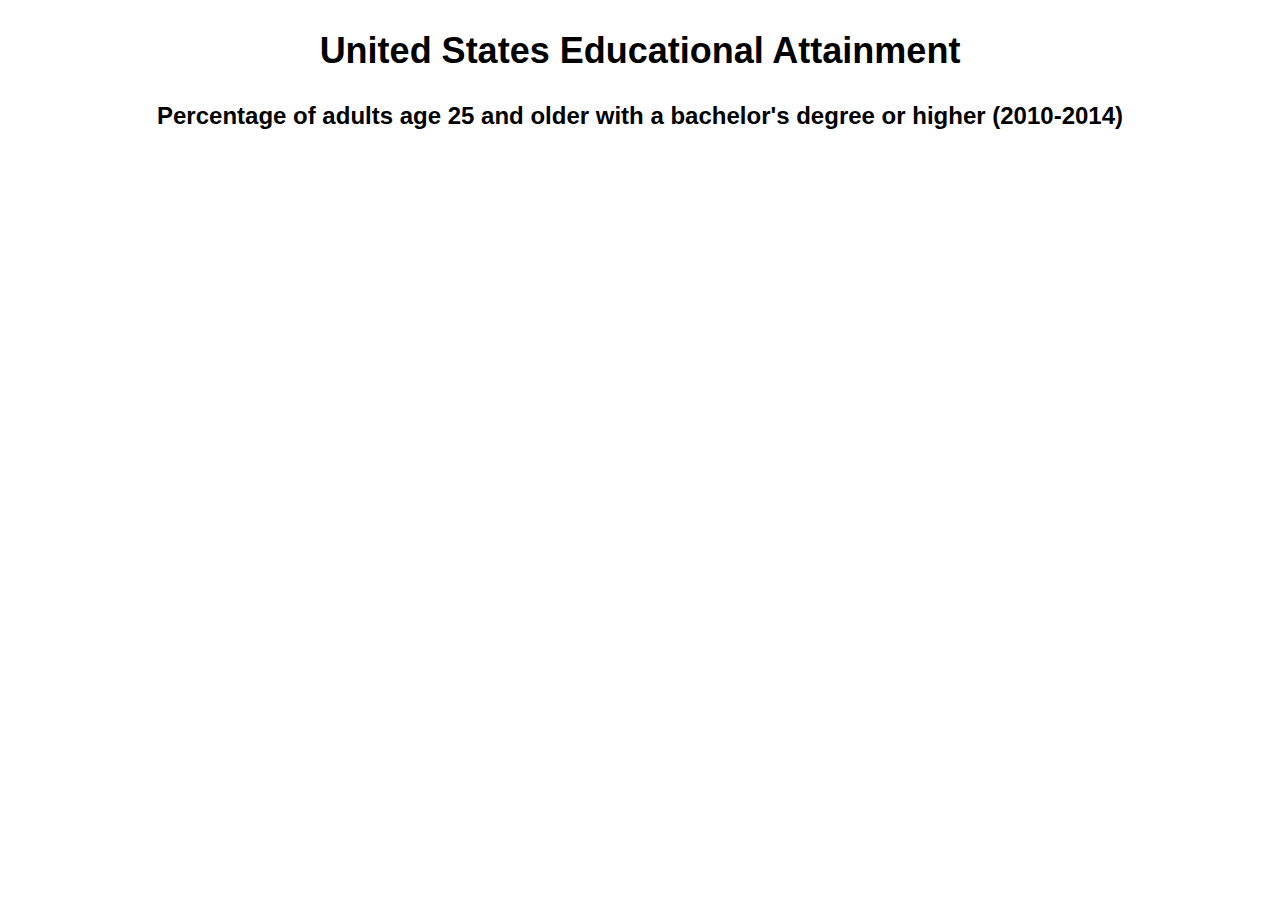
<file: choropleth-map/index.html>
<!DOCTYPE html>
<html lang="en">
<head>
  <meta charset="UTF-8">
  <meta name="viewport" content="width=device-width, initial-scale=1.0">
  <meta http-equiv="X-UA-Compatible" content="ie=edge">
  <title>Choropleth Chart</title>
  <link rel="stylesheet" href="style.css">
</head>
<body>
  <h1 id="title">United States Educational Attainment</h1>
  <h2 id="description">Percentage of adults age 25 and older with a bachelor's degree or higher (2010-2014)</h2>
  <svg></svg>
  <script src="https://d3js.org/d3.v5.min.js"></script>
  <script src="https://d3js.org/topojson.v3.min.js"></script>
  <script src="main.js"></script>
</body>
</html>
</file>
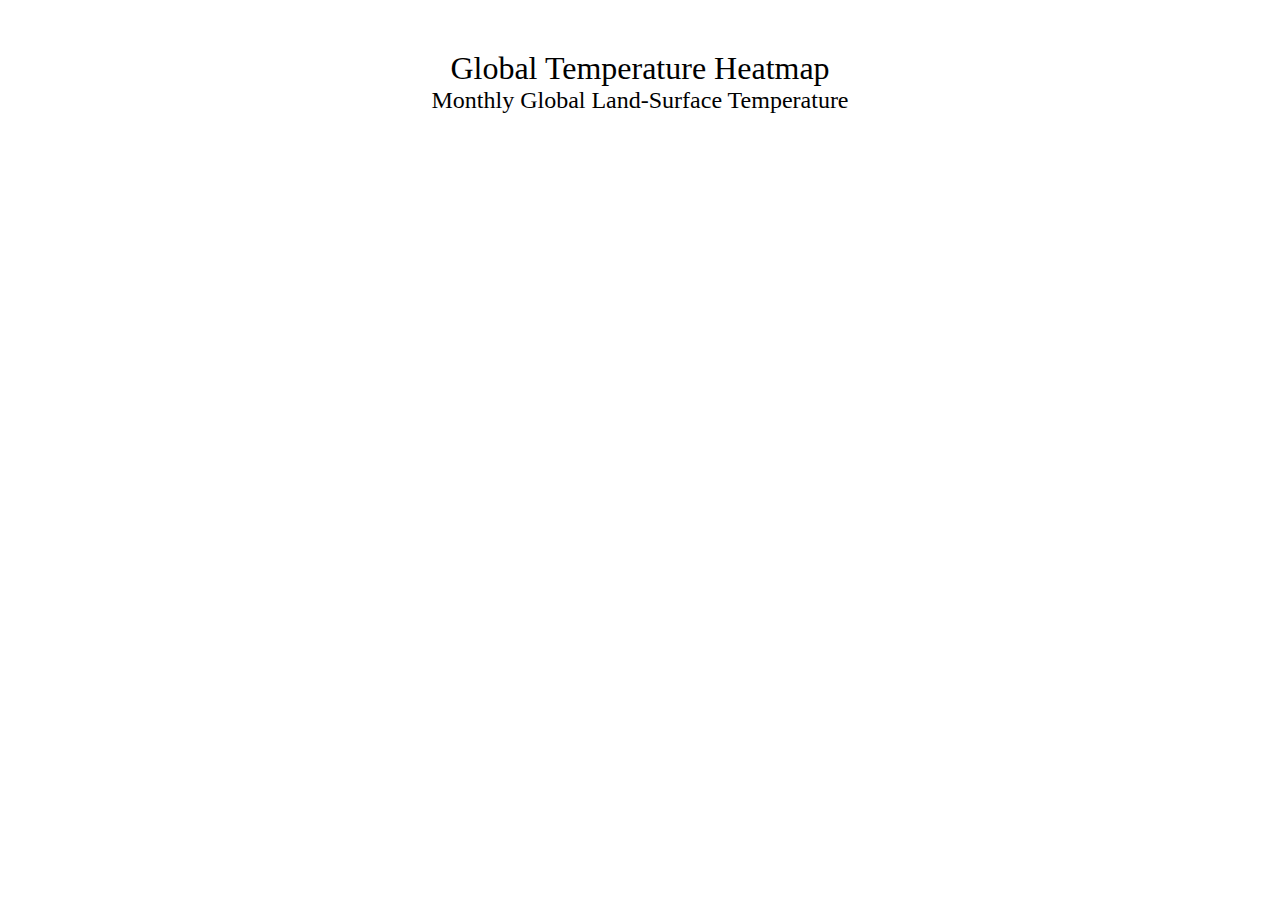
<file: Heat-Map/index.html>
<!DOCTYPE html>
<html>
  <head>
    <meta charset="UTF-8">
    <title>Global Temperature Heatmap</title>
    <link rel="stylesheet" href="styles.css">
  </head>
  <body>
    <div id="title">Global Temperature Heatmap</div>
    <div id="description">Monthly Global Land-Surface Temperature</div>
    <svg id="heatmap"></svg>
    <script src="https://d3js.org/d3.v7.min.js"></script>
    <script src="https://cdn.freecodecamp.org/testable-projects-fcc/v1/bundle.js"></script>
    <script src="main.js"></script>
  </body>
</html>
</file>
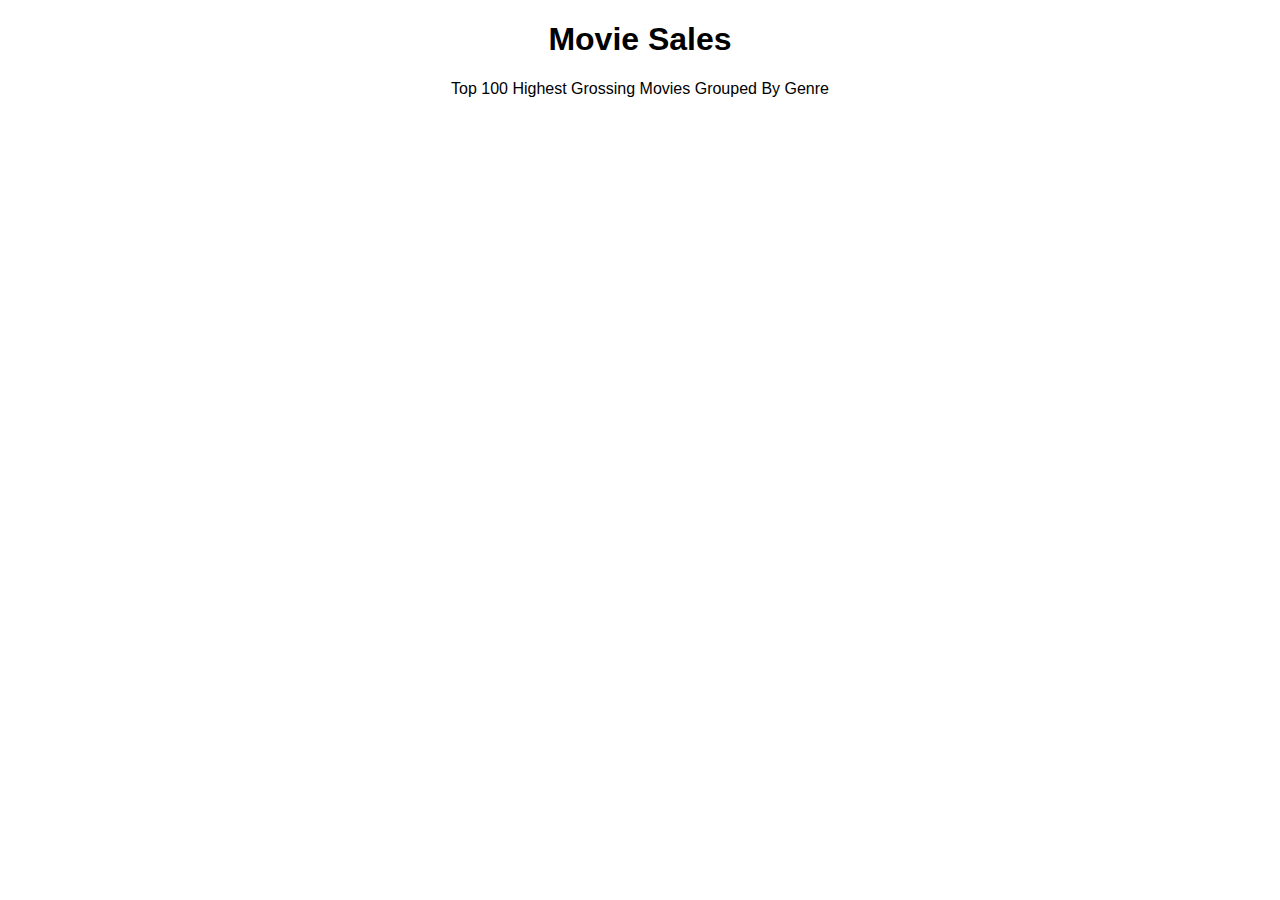
<file: Tree Map/index.html>
<!DOCTYPE html>
<html lang="en">

<head>
  <meta charset="UTF-8">
  <meta name="viewport" content="width=device-width, initial-scale=1.0">
  <meta http-equiv="X-UA-Compatible" content="ie=edge">
  <title>Tree Map</title>
  <link rel="stylesheet" href="style.css">
</head>

<body>
  <div id="main">
    <h1 id="title">Movie Sales</h1>
    <div id="description">
      Top 100 Highest Grossing Movies Grouped By Genre
    </div>
    <div id="content">
      <svg id="treemap"></svg>
      <div id="legend"></div>
    </div>
  </div>
  <script src="https://d3js.org/d3.v5.min.js"></script>
  <script src="main.js"></script>
</body>

</html>
</file>
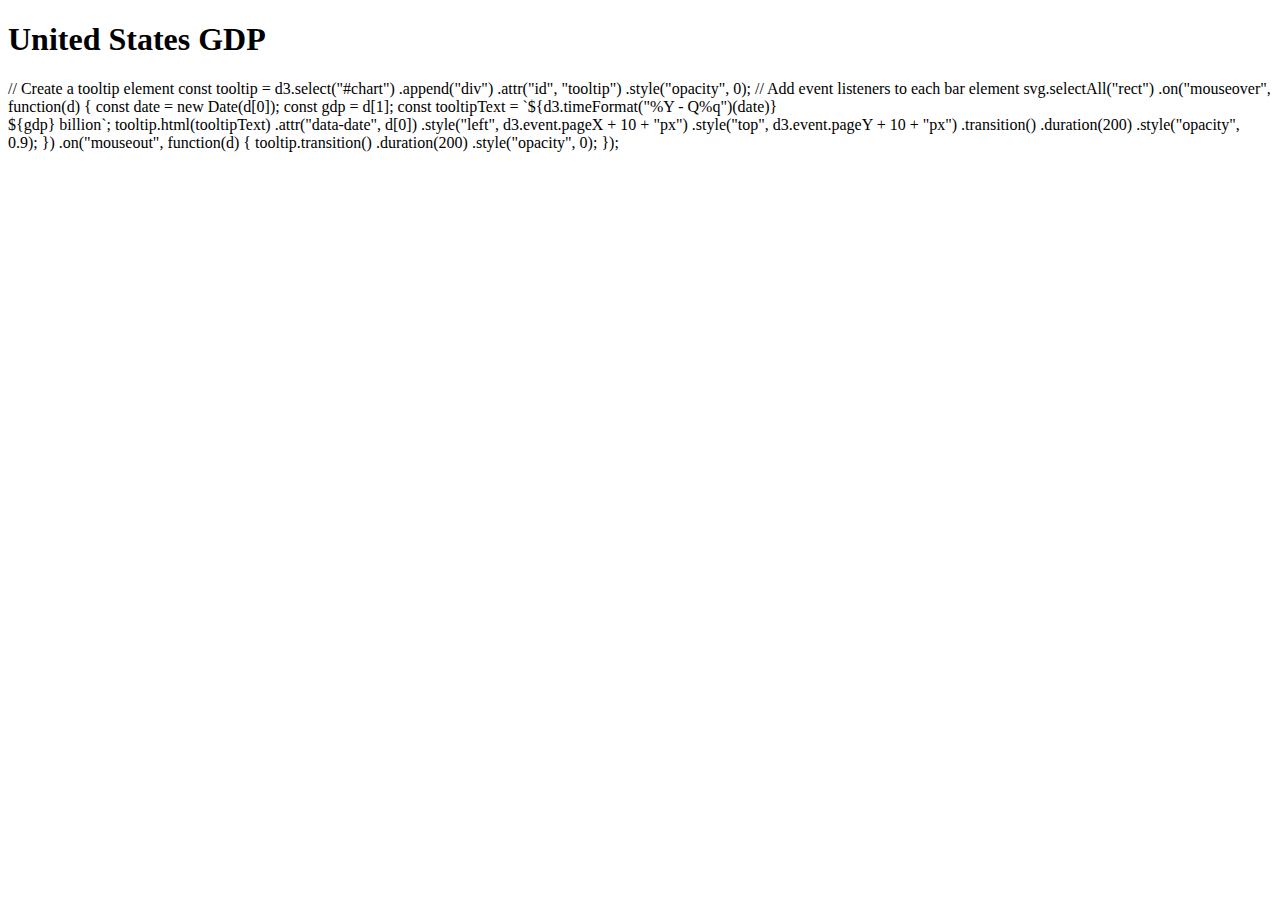
<file: visualize-data-using-bar-chart/index.html>
<!DOCTYPE html>
<html lang="en">
  <head>
    <meta charset="UTF-8" />
    <meta http-equiv="X-UA-Compatible" content="IE=edge" />
    <meta name="viewport" content="width=device-width, initial-scale=1.0" />
    <title>Data Visualization Using Bar Chart</title>
    <link
      href="https://cdn.jsdelivr.net/npm/bootstrap@5.0.2/dist/css/bootstrap.min.css"
      rel="stylesheet"
      integrity="sha384-EVSTQN3/azprG1Anm3QDgpJLIm9Nao0Yz1ztcQTwFspd3yD65VohhpuuCOmLASjC"
      crossorigin="anonymous"
    />
    <script
      src="https://cdn.jsdelivr.net/npm/bootstrap@5.0.2/dist/js/bootstrap.bundle.min.js"
      integrity="sha384-MrcW6ZMFYlzcLA8Nl+NtUVF0sA7MsXsP1UyJoMp4YLEuNSfAP+JcXn/tWtIaxVXM"
      crossorigin="anonymous"
    ></script>

    <style>
      .bar:hover {
        fill: greenyellow;
      }
    </style>
  </head>
  <body>
    <div class="container">
      <div class="row">
        <div class="col-12">
          <h1 id="title" class="display-3 text-center">United States GDP</h1>

          <!-- bar chart -->
          <div id="chart"></div>
        </div>
      </div>
    </div>

    <!-- d3 cdn -->
    <script src="https://d3js.org/d3.v7.min.js"></script>

    <!-- fetch data from api -->
    <script>
      var url =
        "https://raw.githubusercontent.com/freeCodeCamp/ProjectReferenceData/master/GDP-data.json";

      fetch(url)
        .then((response) => response.json())
        .then((data) => {
          const w = 1000;
          const h = 500;
          const padding = 60;

          // Create an SVG element
          const svg = d3
            .select("#chart")
            .append("svg")
            .attr("width", w)
            .attr("height", h);

          // Scale the x-axis
          const xScale = d3
            .scaleTime()
            .domain([
              d3.min(data.data, (d) => new Date(d[0])),
              d3.max(data.data, (d) => new Date(d[0])),
            ])
            .range([padding, w - padding]);

          // Scale the y-axis
          const yScale = d3
            .scaleLinear()
            .domain([0, d3.max(data.data, (d) => d[1])])
            .range([h - padding, padding]);

          // Create x-axis
          svg
            .append("g")
            .attr("id", "x-axis")
            .attr("transform", `translate(0, ${h - padding})`)
            .call(
              d3
                .axisBottom(xScale)
                .ticks(d3.timeYear.every(5))
                .tickFormat(d3.timeFormat("%Y"))
            );

          // Create y-axis
          svg
            .append("g")
            .attr("id", "y-axis")
            .attr("transform", `translate(${padding}, 0)`)
            .call(d3.axisLeft(yScale).ticks(10));

          // Add class "tick" to each tick label
          d3.selectAll(".tick text").attr("class", "tick");

          // Create rectangles to represent the data
          svg
            .selectAll("rect")
            .data(data.data)
            .enter()
            .append("rect")
            .attr("class", "bar")
            .attr("data-date", (d) => d[0]) // add data-date attribute
            .attr("data-gdp", (d) => d[1]) // add data-gdp attribute
            .attr("x", (d, i) => xScale(new Date(d[0])))
            .attr("y", (d) => yScale(d[1]))
            .attr("width", (w - 2 * padding) / data.data.length)
            .attr("height", (d) => h - yScale(d[1]) - padding)
            .attr("fill", "green")
            .append("title")
            .text((d) => `${d[0]}: $${d[1]} billion`);
        });
    </script>
  </body>
</html>

// Create a tooltip element
const tooltip = d3.select("#chart")
  .append("div")
  .attr("id", "tooltip")
  .style("opacity", 0);

// Add event listeners to each bar element
svg.selectAll("rect")
  .on("mouseover", function(d) {
    const date = new Date(d[0]);
    const gdp = d[1];
    const tooltipText = `${d3.timeFormat("%Y - Q%q")(date)}<br>${gdp} billion`;

    tooltip.html(tooltipText)
      .attr("data-date", d[0])
      .style("left", d3.event.pageX + 10 + "px")
      .style("top", d3.event.pageY + 10 + "px")
      .transition()
      .duration(200)
      .style("opacity", 0.9);
  })
  .on("mouseout", function(d) {
    tooltip.transition()
      .duration(200)
      .style("opacity", 0);
  });
</file>
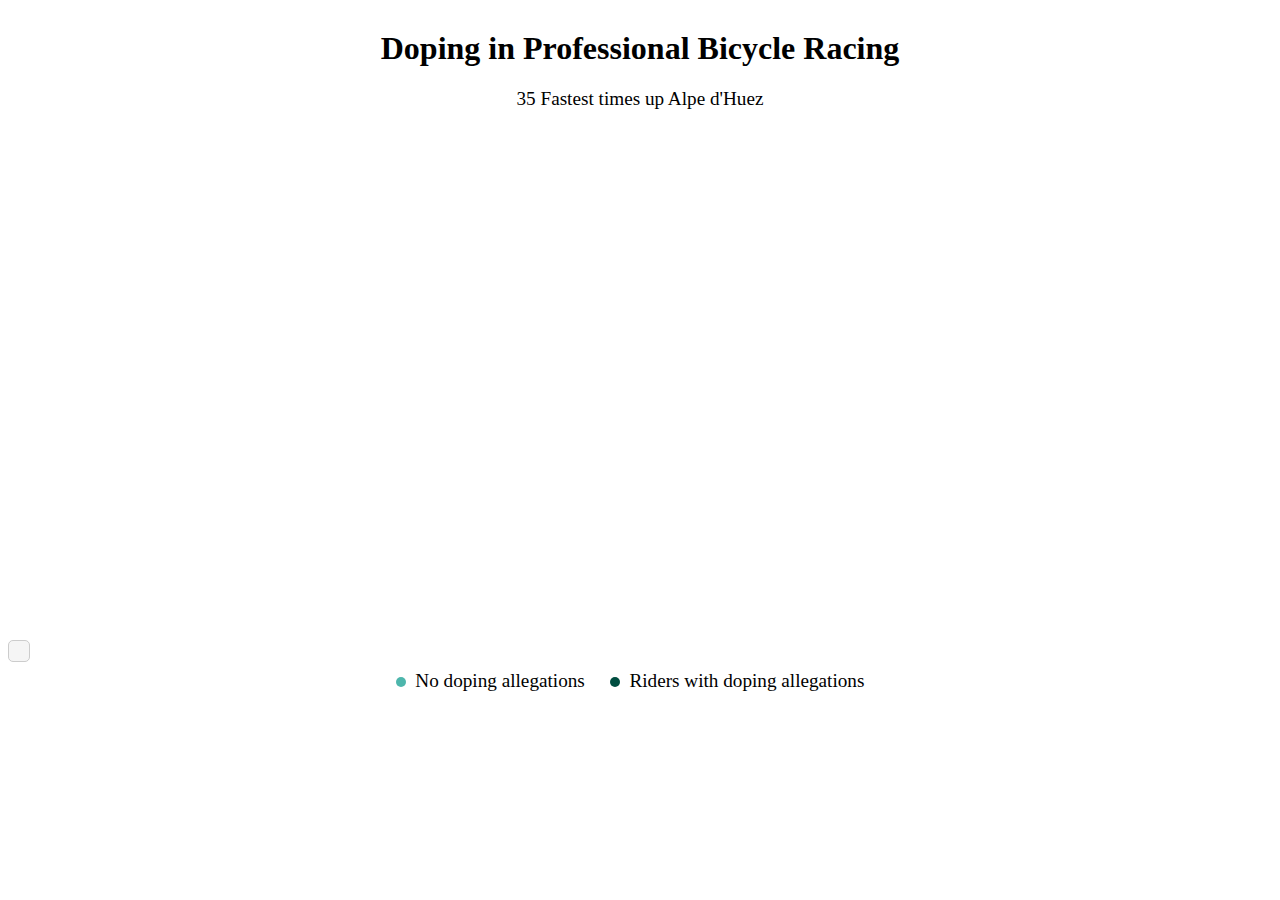
<file: Visualize-Data-with-a-Scatterplot-Graph/index.html>
<!DOCTYPE html>
<html lang="en">
  <head>
    <meta charset="UTF-8" />
    <title>D3 Scatterplot Graph</title>
    <link rel="stylesheet" href="style.css" />
  </head>
  <body>
    <h1 id="title">Doping in Professional Bicycle Racing</h1>
    <p id="description">35 Fastest times up Alpe d'Huez</p>
    <div id="scatterplot"></div>
    <div id="tooltip"></div>
    <div id="legend">
      <div class="legend-item">
        <div class="legend-circle" style="background-color: #4db6ac"></div>
        <span>No doping allegations</span>
      </div>
      <div class="legend-item">
        <div class="legend-circle" style="background-color: #004d40"></div>
        <span>Riders with doping allegations</span>
      </div>
    </div>
    <script src="https://d3js.org/d3.v7.min.js"></script>
    <script src="https://cdn.freecodecamp.org/testable-projects-fcc/v1/bundle.js"></script>
    <script src="script.js"></script>
  </body>
</html>
</file>
<file: choropleth-map/style.css>
body {
    font-family: sans-serif;
    margin: 0;
    padding: 0;
  }
  
  #title {
    text-align: center;
    font-size: 36px;
    margin: 30px 0;
  }
  
  #description {
    text-align: center;
    font-size: 24px;
    margin: 0 0 30px;
  }
  
  svg {
    display: block;
    margin: auto;
  }
  
  .county {
    stroke: #fff;
    stroke-width: 0.5px;
  }
  
  #tooltip {
    position: absolute;
    background-color: #333;
    color: #fff;
    padding: 10px;
    border-radius: 5px;
    pointer-events: none;
    opacity: 0;
    font-size: 14px;
    text-align: center;
  }
</file>
<file: Heat-Map/styles.css>
#title {
    text-align: center;
    font-size: 32px;
    margin-top: 50px;
  }
  
  #description {
    text-align: center;
    font-size: 24px;
    margin-bottom: 50px;
  }
  
  #heatmap {
    margin: 0 auto;
    display: block;
  }
</file>
<file: Tree Map/style.css>
body {
    margin: 0;
    font-family: sans-serif;
  }
  
  #main {
    width: 80%;
    margin: auto;
  }
  
  #title {
    text-align: center;
  }
  
  #description {
    text-align: center;
    margin-bottom: 20px;
  }
  
  #treemap {
    width: 100%;
    height: 600px;
    font-size: 10px;
  }
  
  .tile {
    stroke: #fff;
  }
  
  .leaf {
    cursor: pointer;
  }
  
  .leaf:hover {
    opacity: 0.8;
  }
  
  #tooltip {
    position: absolute;
    text-align: center;
    width: 200px;
    height: auto;
    padding: 10px;
    background-color: #fff;
    border: 1px solid #ccc;
    border-radius: 5px;
    pointer-events: none;
  }
  
  #legend {
    display: flex;
    justify-content: center;
    margin-top: 30px;
  }
  
  .legend-item {
    margin: 5px;
    width: 120px;
    height: 20px;
    border: 1px solid #ccc;
    font-size: 12px;
  }
</file>
<file: Visualize-Data-with-a-Scatterplot-Graph/style.css>
#title {
  font-size: 2em;
  text-align: center;
  margin-top: 30px;
}
#description {
  font-size: 1.2em;
  text-align: center;
  margin-bottom: 30px;
}
#scatterplot {
  width: 800px;
  height: 500px;
  margin: 0 auto;
  display: block;
}
.dot {
  fill: #4db6ac;
  stroke: #004d40;
  opacity: 0.7;
}
#tooltip {
  position: absolute;
  background-color: #f5f5f5;
  padding: 10px;
  border: 1px solid #ccc;
  border-radius: 5px;
  pointer-events: none;
}
#legend {
  font-size: 1.2em;
  text-align: center;
  margin-top: 30px;
}
.legend-item {
  display: inline-block;
  margin-right: 20px;
}
.legend-circle {
  display: inline-block;
  margin-right: 5px;
  width: 10px;
  height: 10px;
  border-radius: 50%;
}
</file>
